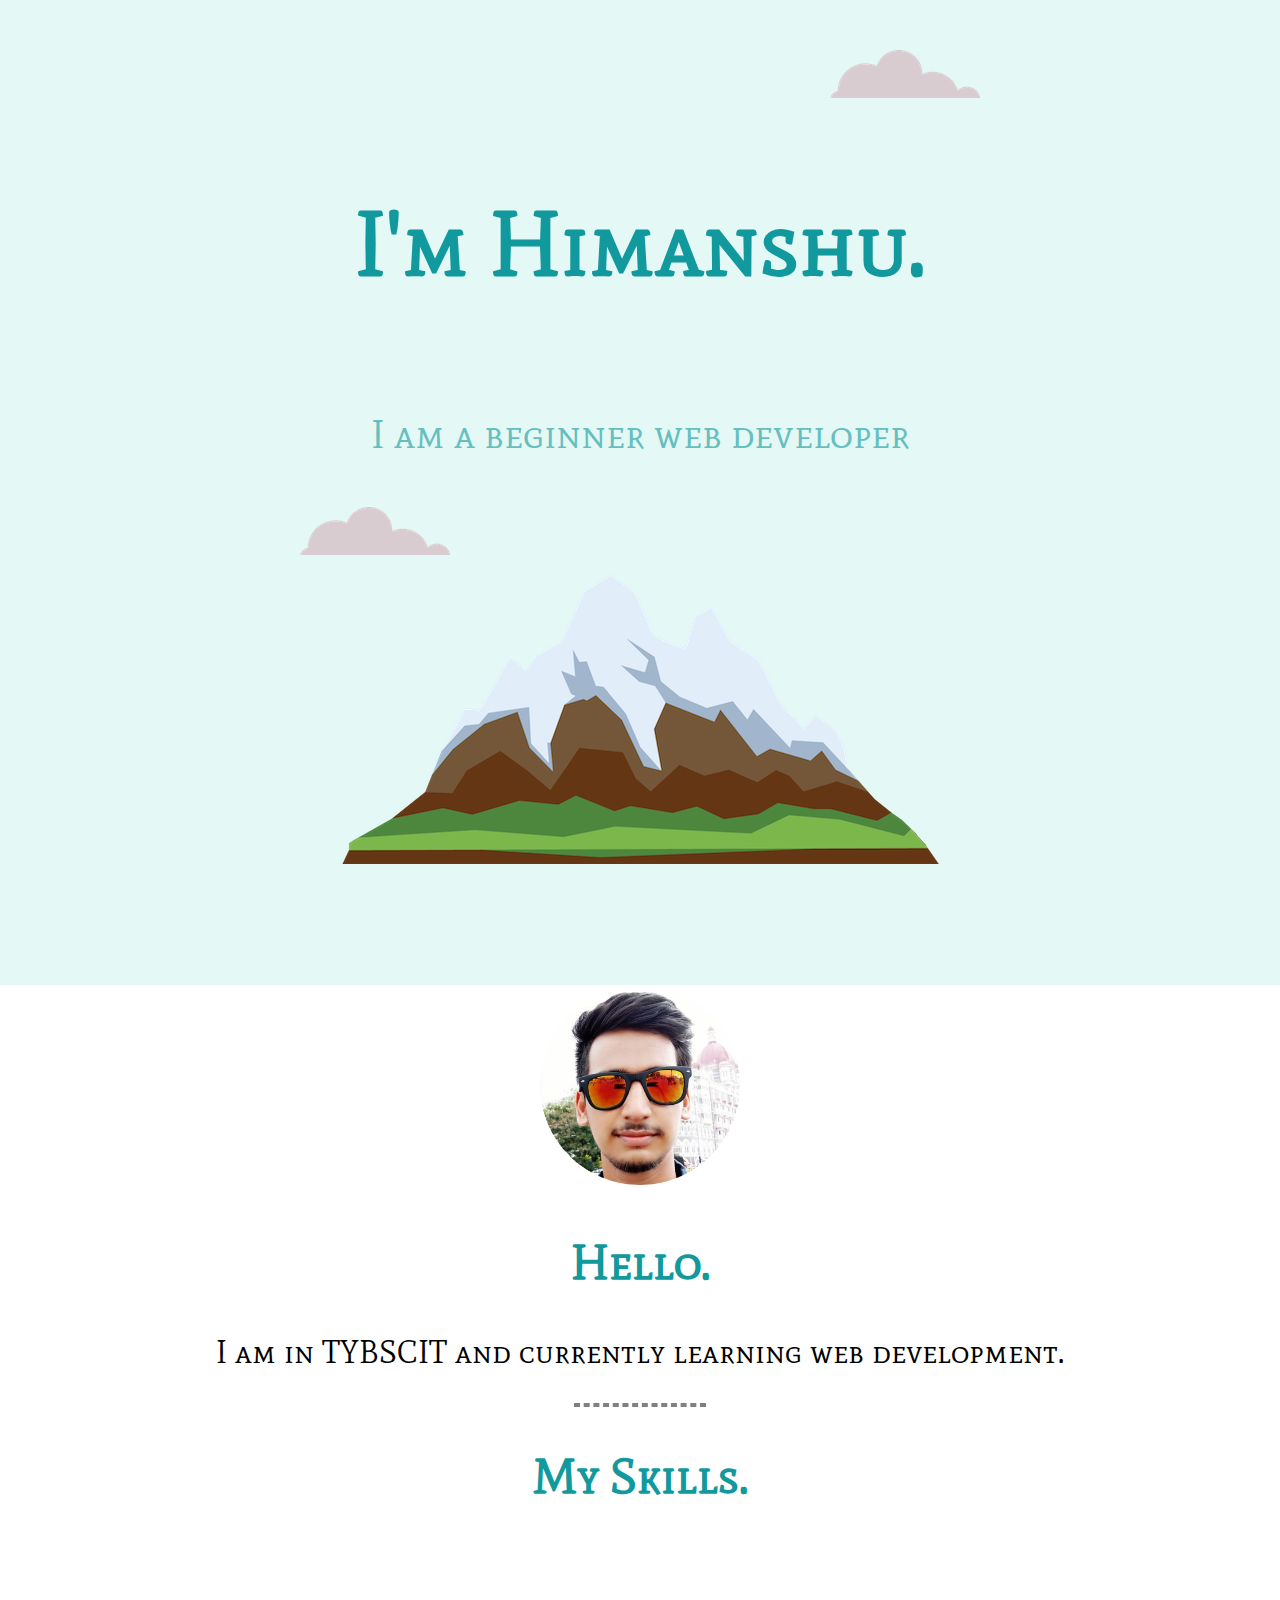
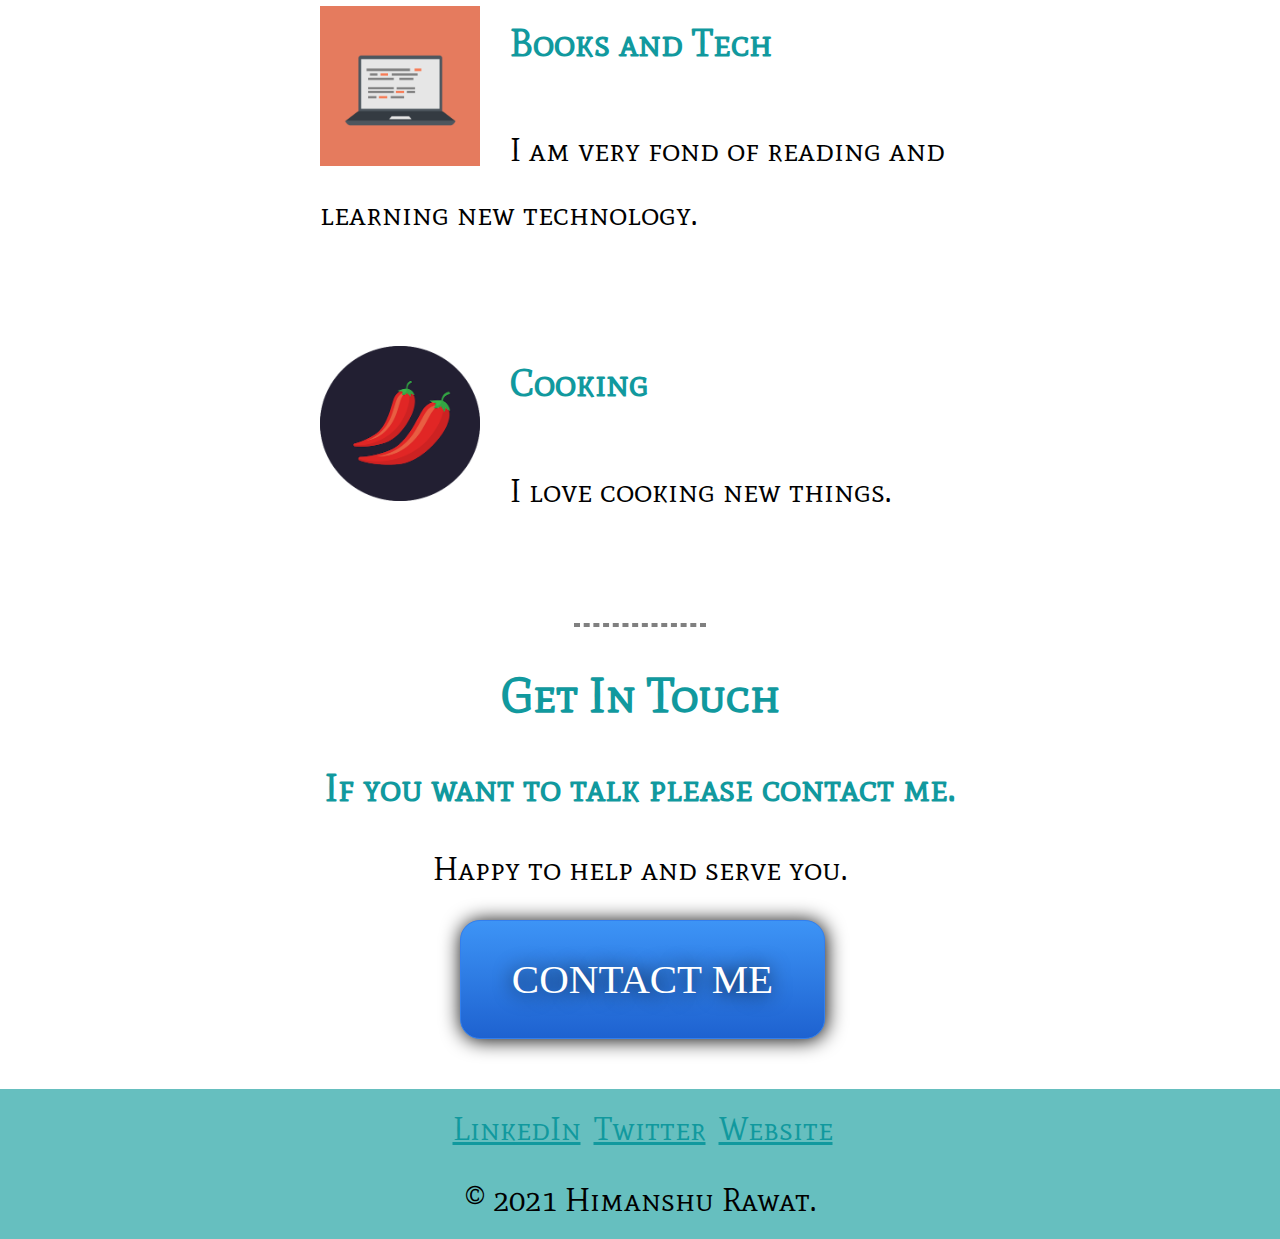
<file: index.html>
<!DOCTYPE html>
<html lang="en">
<head>
    <meta charset="UTF-8">
    <meta http-equiv="X-UA-Compatible" content="IE=edge">
    <meta name="viewport" content="width=device-width, initial-scale=1.0">
    <title>MY-SITE</title>
    <link rel="stylesheet" href="CSS/styles.css">
    <link rel="icon"" href="favicon.ico">
    <link href='https://fonts.googleapis.com/css?family=Mate SC' rel='stylesheet'>
</head>
<body>
  
    <div class="top-container">
        <img src="Images/cloud.png" alt="cloud-image" class="top-cloud">
        <h1>I'm Himanshu.</h1>
        <h2>I am a beginner web developer</h2>
        <img src="Images/cloud.png" alt="cloud-image" class="bottom-cloud">
        <img src="Images/mountain.png" alt="mountain-image">
    </div>
    <div class="middle-container">
      <div class="profile">
        <img src="Images/photo.png" alt="images">
        <h2>Hello.</h2>
        <p>I am in TYBSCIT and currently learning web development.</p>
      </div>
      <hr>
      <div class="skills">
        <h2>My Skills.</h2>
        <div class="skill-row">
          <img class="book-tech" src="Images/computer.png" alt="computer">
          <h3>Books and Tech</h3>
          <p>I am very fond of reading and learning new technology.</p>
        </div>
        <div class="skill-row">
          <img class="cook" src="Images/chillies.png" alt="cooking">
          <h3>Cooking</h3>
          <p>I love cooking new things.</p>
        </div>
      </div>
      <hr>
      <div class="contact-me">
        <h2>Get In Touch</h2>
        <h3>If you want to talk please contact me.</h3>
        <p>Happy to help and serve you.</p>
        <a class="btn" href="mailto:himanshu18@email.com">CONTACT ME</a>
      </div>
    </div>
    
    
    <div class="bottom-container">
      <a class="footer-link" href="https://www.linkedin.com/">LinkedIn</a>
      <a class="footer-link" href="https://twitter.com/">Twitter</a>
      <a class="footer-link" href="https://www.appbrewery.co/">Website</a>
      <p>© 2021 Himanshu Rawat.</p>
    </div>
</file>
<file: CSS/styles.css>
body
{
    
    margin: 0;
    text-align: center;
    font-family: 'Mate SC';
    font-size: 200%;
}

.top-container
{
      background-color: #e4f9f5;
      text-align: center;
      position: relative;
      padding: 100px;
      line-height: 2;

     
}
hr
{
    border: dashed 2px gray;
    width: 10%;
}
 h1
{
    margin-top: 5%;
    font-size: 5.625rem;
    color: #66BFBF;
  
}
.top-container h2
{
    font-size: 2.5rem;
    font-weight: normal;
    color: #66BFBF;
}

.top-cloud
{
 position: absolute;
 right: 300px;
 top: 50px;
}
.bottom-cloud
{
    position: absolute;
    left: 300px;
    
}
.profile img
{
    width: 200px;
}
.middle-container h3
{
    color: #11999E;
}
.footer-link
{
    color: #11999E;
}
h1, h2, h3
{
    color: #11999E;
}

.skill-row
{
    width: 50%;
    margin: 100px auto 100px auto;
    text-align: left;
    line-height: 2;
}
.skill-row img
{
    width: 25%;
    float: left;
    margin-right: 30px;
}
.btn {
    background: #3D94F6;
    background-image: -webkit-linear-gradient(top, #3D94F6, #1E62D0);
    background-image: -moz-linear-gradient(top, #3D94F6, #1E62D0);
    background-image: -ms-linear-gradient(top, #3D94F6, #1E62D0);
    background-image: -o-linear-gradient(top, #3D94F6, #1E62D0);
    background-image: -webkit-gradient(to bottom, #3D94F6, #1E62D0);
    -webkit-border-radius: 20px;
    -moz-border-radius: 20px;
    border-radius: 20px;
    height: 37px;
    line-height: 37px;
    color: #FFFFFF;
    font-family: Brush Script MT;
    width: 283px;
    font-size: 41px;
    font-weight: 100;
    padding: 40px;
    -webkit-box-shadow: 1px 1px 20px 0 #000000;
    -moz-box-shadow: 1px 1px 20px 0 #000000;
    box-shadow: 1px 1px 20px 0 #000000;
    text-shadow: 1px 1px 20px #000000;
    border: solid #337FED 1px;
    text-decoration: none;
    display: inline-block;
    cursor: pointer;
    text-align: center;
 }
 
 .btn:hover {
    border: solid #337FED 1px;
    background: #1E62D0;
    background-image: -webkit-linear-gradient(top, #1E62D0, #3D94F6);
    background-image: -moz-linear-gradient(top, #1E62D0, #3D94F6);
    background-image: -ms-linear-gradient(top, #1E62D0, #3D94F6);
    background-image: -o-linear-gradient(top, #1E62D0, #3D94F6);
    background-image: -webkit-gradient(to bottom, #1E62D0, #3D94F6);
    -webkit-border-radius: 20px;
    -moz-border-radius: 20px;
    border-radius: 20px;
    text-decoration: none;
 }
.bottom-container
{
    margin-top: 50px;
    background-color: #66BFBF;
    padding: 20px;
}
.bottom-container p
{
    margin-bottom: 0;
}
a
{
    margin-left: 5px;
}
a:hover
{
    color: #faf6f6;
}
</file>
